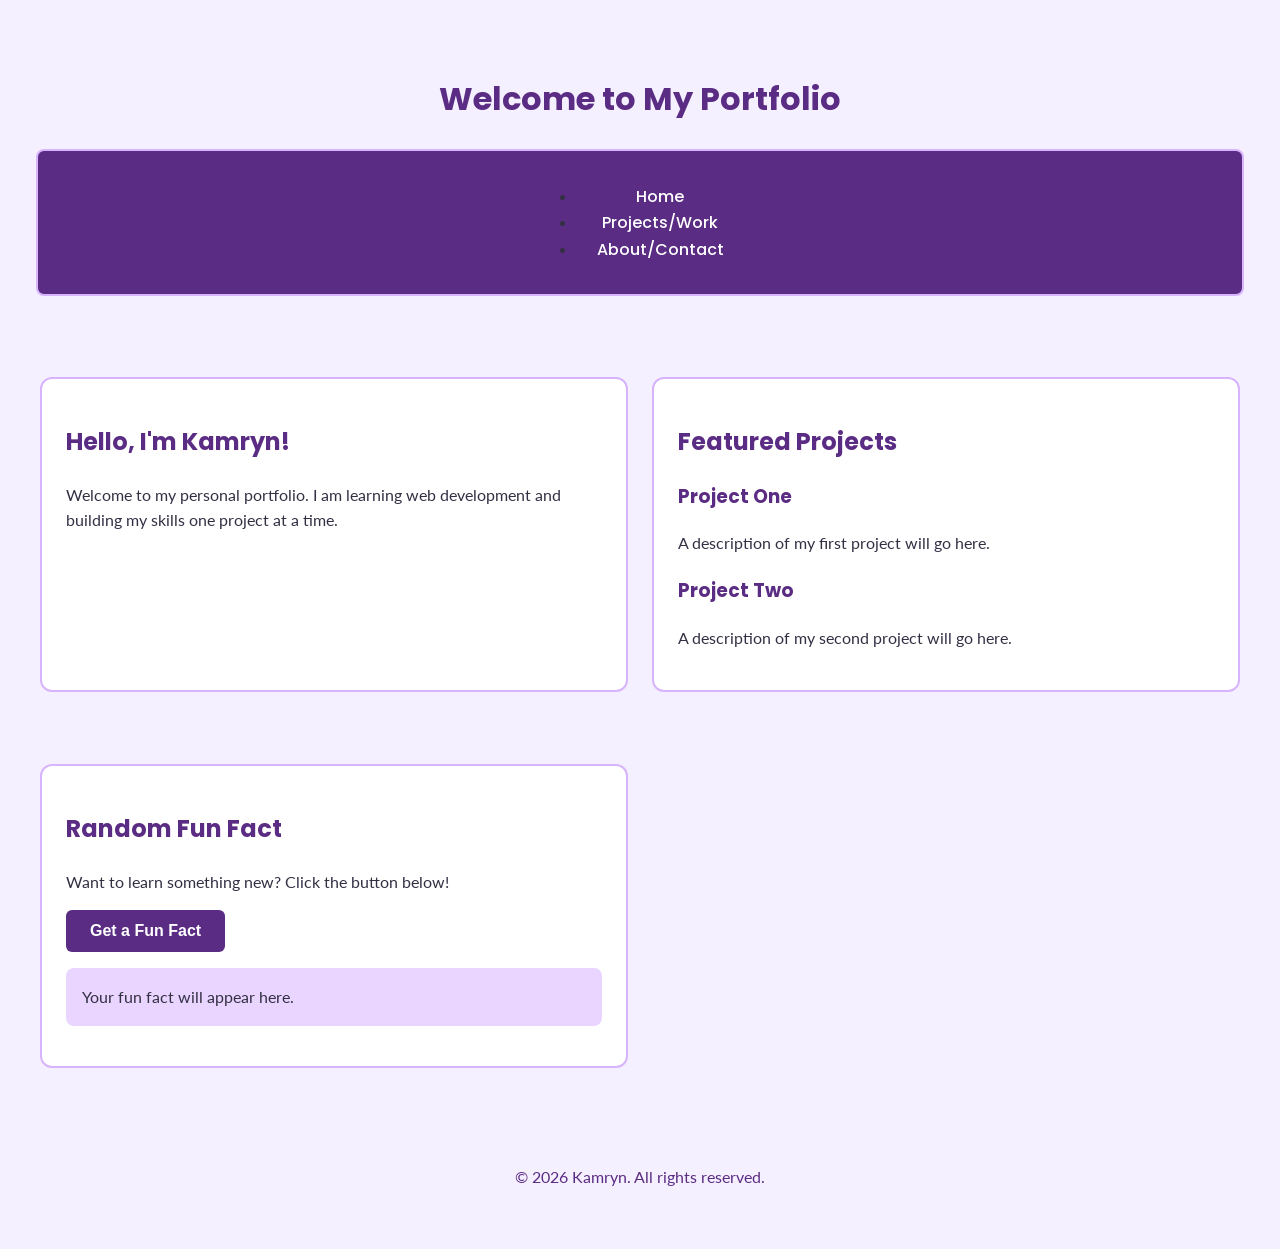
<file: index.html>
<!DOCTYPE html>
<html lang="en">
<head>
    <meta charset="UTF-8">
    <meta name="viewport" content="width=device-width, initial-scale=1.0">
    <title>Home | My Portfolio</title>
    <link rel="preconnect" href="https://fonts.googleapis.com">
<link rel="preconnect" href="https://fonts.gstatic.com" crossorigin>
<link href="https://fonts.googleapis.com/css2?family=Lato:wght@400;700&family=Poppins:wght@400;500;600;700&display=swap" rel="stylesheet">
    <link rel="stylesheet" href="style.css">
</head>
<body>
    <a class="skip-link" href="#main-content">Skip to main content</a>
    <header>
        <h1>Welcome to My Portfolio</h1>

        <nav aria-label="Main navigation">
            <ul>
                <li><a href="index.html">Home</a></li>
                <li><a href="projects.html">Projects/Work</a></li>
                <li><a href="about.html">About/Contact</a></li>
            </ul>
        </nav>
    </header>

    <main id="main-content">
        <section>
            <h2>Hello, I'm Kamryn!</h2>
            <p>
                Welcome to my personal portfolio.
                I am learning web development and building
                my skills one project at a time.
            </p>
        </section>

        <section>
            <h2>Featured Projects</h2>

            <article>
                <h3>Project One</h3>
                <p>A description of my first project will go here.</p>
            </article>

            <article>
                <h3>Project Two</h3>
                <p>A description of my second project will go here.</p>
            </article>
        </section>
        <section id="fun-fact-section">
    <h2>Random Fun Fact</h2>

    <p>Want to learn something new? Click the button below!</p>

    <button id="fact-button" type="button">
        Get a Fun Fact
    </button>

    <p id="fact-display" role="status">
        Your fun fact will appear here.
    </p>
</section>
    </main>

    <footer>
        <p>&copy; 2026 Kamryn. All rights reserved.</p>
    </footer>
    <script src="script.js"></script>
</body>
</html>
</file>
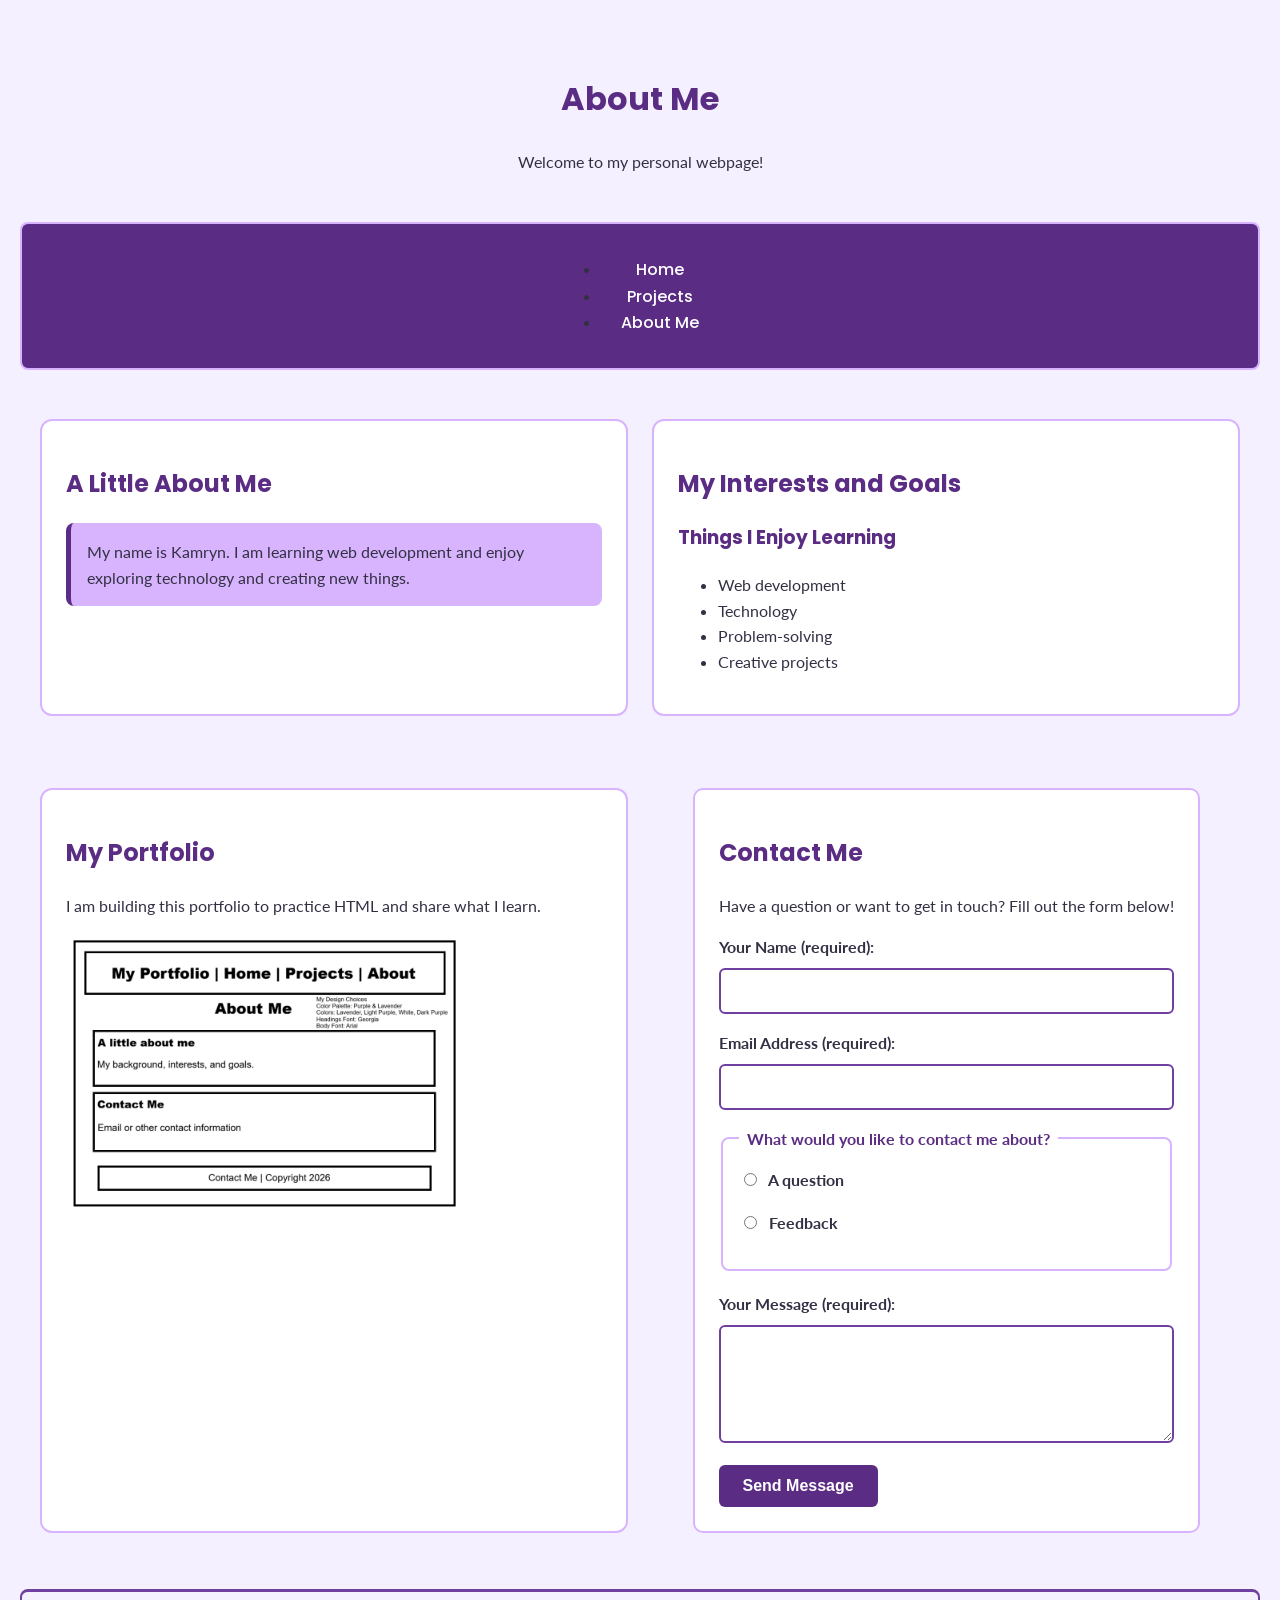
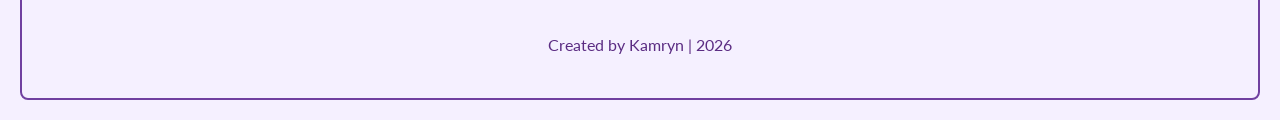
<file: about.html>
<!DOCTYPE html>
<html lang="en">
<head>
    <meta charset="UTF-8">
    <meta name="viewport" content="width=device-width, initial-scale=1.0">
    <title>About Me | My Portfolio</title>
    <link rel="preconnect" href="https://fonts.googleapis.com">
<link rel="preconnect" href="https://fonts.gstatic.com" crossorigin>
<link href="https://fonts.googleapis.com/css2?family=Lato:wght@400;700&family=Poppins:wght@400;500;600;700&display=swap" rel="stylesheet">
    <link rel="stylesheet" href="style.css">
</head>
<body>
<a class="skip-link" href="#main-content">Skip to main content</a>
    <header>
        <h1>About Me</h1>
        <p>Welcome to my personal webpage!</p>
    </header>

    <nav aria-label="Main navigation">
        <ul>
            <li><a href="index.html">Home</a></li>
            <li><a href="projects.html">Projects</a></li>
            <li><a href="about.html">About Me</a></li>
        </ul>
    </nav>

    <main id="main-content">
        <section>
            <h2>A Little About Me</h2>
           <p class="highlight">My name is Kamryn. I am learning web development and enjoy exploring technology and creating new things.</p>
        </section>

        <section>
            <h2>My Interests and Goals</h2>
            <article>
                <h3>Things I Enjoy Learning</h3>
                <ul>
                    <li>Web development</li>
                    <li>Technology</li>
                    <li>Problem-solving</li>
                    <li>Creative projects</li>
                </ul>
            </article>
        </section>

        <section>
            <h2>My Portfolio</h2>
            <p>
                I am building this portfolio to practice HTML
                and share what I learn.
            </p>
            <img
                src="about-contact-wireframe.png"
                alt="Wireframe sketch showing the planned layout of my about and contact webpage"
                width="400"
            >
        </section>

<section id="contact-form">
    <h2>Contact Me</h2>
    <p>Have a question or want to get in touch? Fill out the form below!</p>

    <form id="contact-validation" action="#" method="post">

        <div class="form-group">
            <label for="name">Your Name (required):</label>
<input type="text" id="name" name="name" required
       aria-describedby="name-error">
<p id="name-error" class="error-message" aria-live="polite"></p>
        </div>

        <div class="form-group">
            <label for="email">Email Address (required):</label>
<input type="email" id="email" name="email" required
       aria-describedby="email-error">
<p id="email-error" class="error-message" aria-live="polite"></p>
        </div>

        <fieldset>
            <legend>What would you like to contact me about?</legend>

            <div class="form-group">
                <label for="question">
                    <input type="radio" id="question" name="reason" value="question">
                    A question
                </label>
            </div>

            <div class="form-group">
                <label for="feedback">
                    <input type="radio" id="feedback" name="reason" value="feedback">
                    Feedback
                </label>
            </div>
        </fieldset>

        <div class="form-group">
            <label for="message">Your Message (required):</label>
<textarea id="message" name="message" rows="5" required
          aria-describedby="message-error"></textarea>
<p id="message-error" class="error-message" aria-live="polite"></p>
        </div>

        <button type="submit">Send Message</button>
<p id="form-success" role="status"></p>
    </form>
</section>
    </main>

   <footer id="contact">
    <p>Created by Kamryn | 2026</p>
</footer>
<script src="script.js"></script>
</body>
</html>
</file>
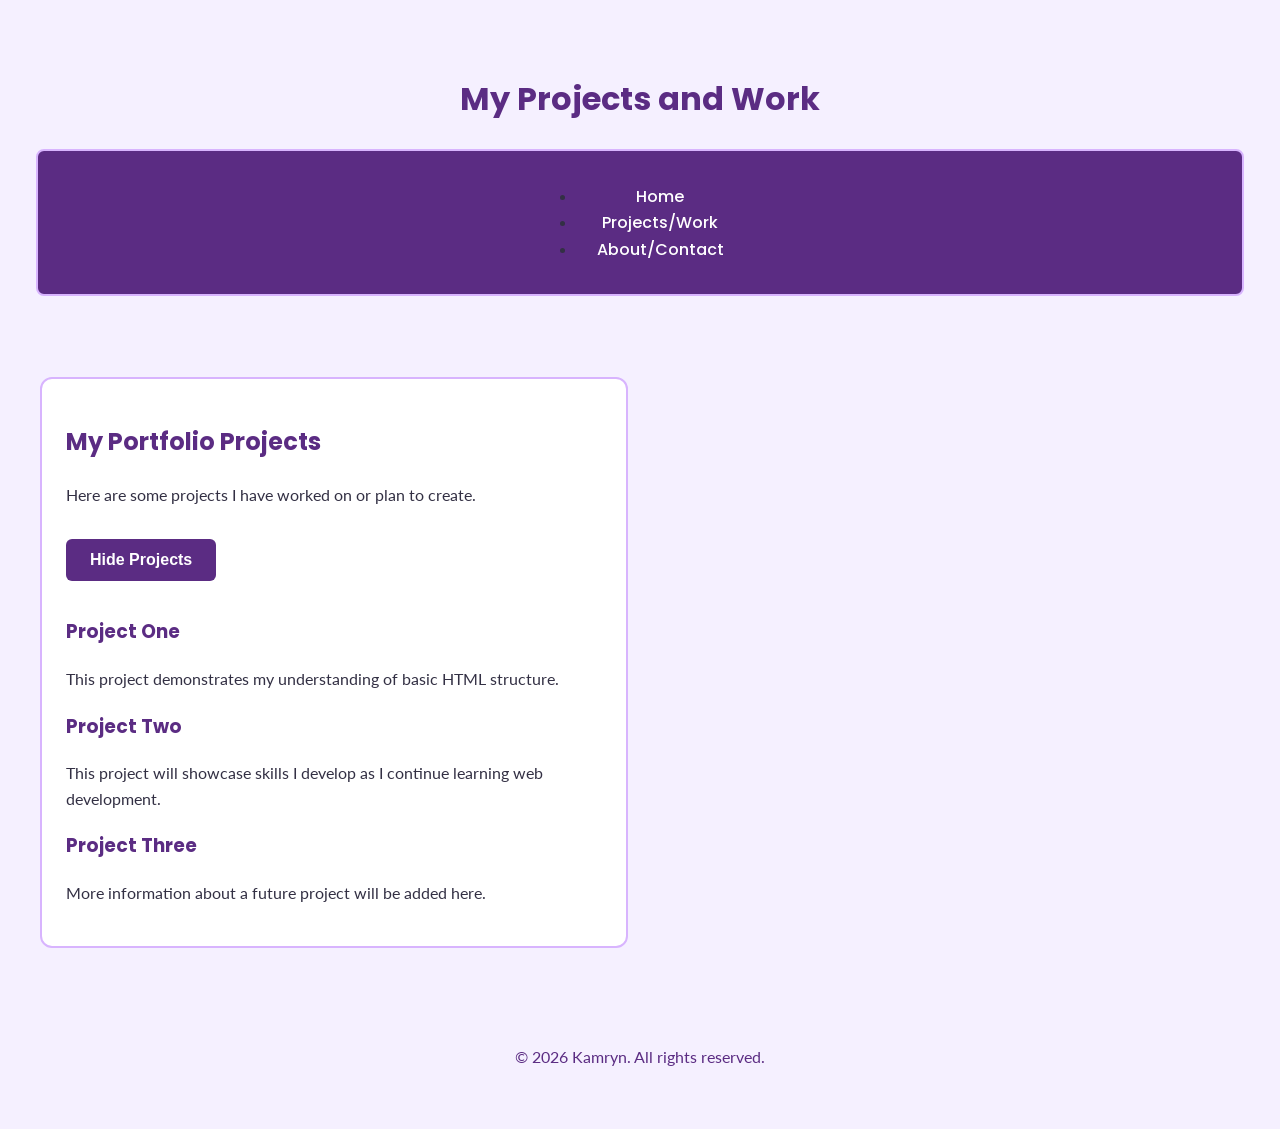
<file: projects.html>
<!DOCTYPE html>
<html lang="en">
<head>
    <meta charset="UTF-8">
    <meta name="viewport" content="width=device-width, initial-scale=1.0">
    <title>Projects | My Portfolio</title>
    <link rel="preconnect" href="https://fonts.googleapis.com">
<link rel="preconnect" href="https://fonts.gstatic.com" crossorigin>
<link href="https://fonts.googleapis.com/css2?family=Lato:wght@400;700&family=Poppins:wght@400;500;600;700&display=swap" rel="stylesheet">
    <link rel="stylesheet" href="style.css">
</head>
<body>
    <a class="skip-link" href="#main-content">Skip to main content</a>
    <header>
        <h1>My Projects and Work</h1>

        <nav aria-label="Main navigation">
            <ul>
                <li><a href="index.html">Home</a></li>
                <li><a href="projects.html">Projects/Work</a></li>
                <li><a href="about.html">About/Contact</a></li>
            </ul>
        </nav>
    </header>

    <main id="main-content">
        <section>
            <h2>My Portfolio Projects</h2>
            <p>
                Here are some projects I have worked on
                or plan to create.
            </p>
<button id="toggle-projects" type="button"
        aria-expanded="true"
        aria-controls="project-list">
    Hide Projects
</button>
<div id="project-list">
            <article>
                <h3>Project One</h3>
                <p>
                    This project demonstrates my understanding
                    of basic HTML structure.
                </p>
            </article>

            <article>
                <h3>Project Two</h3>
                <p>
                    This project will showcase skills I develop
                    as I continue learning web development.
                </p>
            </article>

            <article>
                <h3>Project Three</h3>
                <p>
                    More information about a future project
                    will be added here.
                </p>
            </article>
            </div>
        </section>
    </main>

    <footer>
        <p>&copy; 2026 Kamryn. All rights reserved.</p>
    </footer>
    <script src="script.js"></script>
</body>
</html>
</file>
<file: style.css>
/* Overall page style */
body {
    background-color: #F5F0FF;
    color: #333044;
    font-family: Arial, sans-serif;
    margin: 0;
    padding: 20px;
}

/* Main heading */
h1 {
    color: #5B2C83;
    text-align: center;
    margin-bottom: 20px;
}

/* Other headings */
h2, h3 {
    color: #7040A0;
    margin-top: 20px;
}

/* Navigation area */
nav {
    background-color: #5B2C83;
    padding: 15px;
    margin-bottom: 25px;
    border: 2px solid #D8B4FE;
    text-align: center;
}

/* Navigation links */
nav a {
    color: #FFFFFF;
    margin: 0 12px;
    text-decoration: none;
    font-weight: bold;
}

/* Content sections */
section {
    background-color: #FFFFFF;
    margin: 20px 0;
    padding: 20px;
    border: 2px solid #D8B4FE;
    border-radius: 10px;
}

/* Class selector */
.highlight {
    background-color: #E9D5FF;
    padding: 10px;
    border-left: 5px solid #5B2C83;
}

/* ID selector */
#contact {
    margin-top: 25px;
    padding: 15px;
    border: 2px solid #7040A0;
    border-radius: 8px;
}

/* Footer */
footer {
    text-align: center;
    margin-top: 30px;
    padding: 15px;
    color: #5B2C83;
}

/* Responsive layout for Homework 3 */

/* Use border-box sizing to help prevent overflow */
* {
    box-sizing: border-box;
}

/* Keep images inside their containers */
img {
    max-width: 100%;
    height: auto;
}

/* Multi-column layout using CSS Grid */
main {
    display: grid;
    grid-template-columns: repeat(2, minmax(0, 1fr));
    gap: 20px;
    width: 100%;
    max-width: 1200px;
    margin: 0 auto;
}

/* Keep each section from overflowing its grid column */
main > section {
    min-width: 0;
}

/* Make navigation links wrap when needed */
nav {
    display: flex;
    flex-wrap: wrap;
    justify-content: center;
    align-items: center;
    gap: 12px;
}

/* Tablet layout: one column at 768px and below */
@media (max-width: 768px) {
    main {
        grid-template-columns: 1fr;
        gap: 16px;
    }

    body {
        padding: 16px;
    }

    nav a {
        margin: 4px;
    }
}

/* Mobile layout: smaller spacing at 320px and below */
@media (max-width: 480px) {
    body {
        padding: 10px;
    }

    nav {
        padding: 10px;
        gap: 8px;
    }

    nav a {
        margin: 2px;
        overflow-wrap: anywhere;
    }

    section {
        padding: 14px;
        margin: 12px 0;
    }

    h1 {
        font-size: 1.6rem;
        overflow-wrap: anywhere;
    }
}

/* ==================================
   PORTFOLIO DESIGN SYSTEM
   ================================== */

/* Color palette and spacing */
:root {
    --color-background: #F5F0FF;
    --color-primary: #5B2C83;
    --color-secondary: #D8B4FE;
    --color-accent: #7040A0;
    --color-white: #FFFFFF;
    --color-text: #333044;

    --space-1: 8px;
    --space-2: 16px;
    --space-3: 24px;
    --space-4: 32px;
    --space-5: 40px;
}

/* General page styling */
body {
    background-color: var(--color-background);
    color: var(--color-text);
    font-family: "Lato", sans-serif;
    line-height: 1.6;
}

/* Heading fonts */
h1, h2, h3 {
    font-family: "Poppins", sans-serif;
    color: var(--color-primary);
}

/* Main page heading */
h1 {
    margin-bottom: var(--space-3);
}

/* Content sections */
section {
    margin: var(--space-3) 0;
    padding: var(--space-3);
    border: 2px solid var(--color-secondary);
    border-radius: 12px;
    background-color: var(--color-white);
}

/* Highlighted content */
.highlight {
    background-color: var(--color-secondary);
    padding: var(--space-2);
    border-radius: 8px;
}

/* Contact footer */
#contact {
    margin-top: var(--space-4);
    padding: var(--space-3);
    border-top: 3px solid var(--color-accent);
}

/* ==================================
   PORTFOLIO LAYOUT
   ================================== */

/* Header layout */
header {
    text-align: center;
    padding: var(--space-4) var(--space-2);
}

/* Navigation using Flexbox */
nav {
    display: flex;
    flex-wrap: wrap;
    justify-content: center;
    align-items: center;
    gap: var(--space-2);
    background-color: var(--color-primary);
    padding: var(--space-2);
    border-radius: 8px;
}

/* Navigation links */
nav a {
    color: var(--color-white);
    text-decoration: none;
    font-family: "Poppins", sans-serif;
    font-weight: 500;
    padding: var(--space-1);
}

/* Navigation hover effect */
nav a:hover {
    color: var(--color-secondary);
}

/* Main content using CSS Grid */
main {
    display: grid;
    grid-template-columns: repeat(2, minmax(0, 1fr));
    gap: var(--space-3);
    max-width: 1200px;
    width: 100%;
    margin: 0 auto;
}

/* Prevent content from overflowing */
main > section {
    min-width: 0;
}

/* Footer styling */
footer {
    text-align: center;
    padding: var(--space-3);
    margin-top: var(--space-4);
}

/* Keep images responsive */
img {
    max-width: 100%;
    height: auto;
    display: block;
}
/* ==================================
   RESPONSIVE DESIGN
   ================================== */

/* Tablet screens */
@media (max-width: 768px) {
    main {
        grid-template-columns: 1fr;
    }

    body {
        padding: 16px;
    }

    nav {
        gap: 8px;
    }
}

/* Small mobile screens */
@media (max-width: 480px) {
    body {
        padding: 8px;
    }

    header {
        padding: 16px 8px;
    }

    section {
        padding: 16px;
    }

    h1 {
        font-size: 1.6rem;
    }

    nav a {
        padding: 4px;
    }
}
/* Accessibility improvements */

/* Skip link */
.skip-link {
    position: absolute;
    top: -100px;
    left: 8px;
    background-color: #5B2C83;
    color: #FFFFFF;
    padding: 12px 16px;
    z-index: 1000;
    border-radius: 8px;
}

/* Show skip link when focused */
.skip-link:focus {
    top: 8px;
}

/* Visible keyboard focus */
a:focus-visible {
    outline: 3px solid #7040A0;
    outline-offset: 4px;
}

/* Contact form styling */

#contact-form {
    background-color: #FFFFFF;
    padding: 24px;
    margin: 24px auto;
    border: 2px solid #D8B4FE;
    border-radius: 10px;
    max-width: 600px;
}

#contact-form label {
    display: block;
    color: #333044;
    font-weight: bold;
    margin-bottom: 8px;
}

#contact-form input,
#contact-form textarea {
    width: 100%;
    padding: 12px;
    margin-bottom: 16px;
    border: 2px solid #7040A0;
    border-radius: 6px;
    font-family: Arial, sans-serif;
    font-size: 16px;
    color: #333044;
}

#contact-form fieldset {
    border: 2px solid #D8B4FE;
    border-radius: 8px;
    padding: 16px;
    margin-bottom: 20px;
}

#contact-form legend {
    color: #5B2C83;
    font-weight: bold;
    padding: 0 8px;
}

#contact-form input[type="radio"] {
    width: auto;
    margin-right: 8px;
}

#contact-form button {
    background-color: #5B2C83;
    color: #FFFFFF;
    padding: 12px 24px;
    border: none;
    border-radius: 6px;
    font-size: 16px;
    font-weight: bold;
    cursor: pointer;
}

#contact-form button:hover {
    background-color: #7040A0;
}

#contact-form input:focus-visible,
#contact-form textarea:focus-visible,
#contact-form button:focus-visible {
    outline: 3px solid #7040A0;
    outline-offset: 3px;
}

#contact-form input:focus:invalid,
#contact-form textarea:focus:invalid {
    border: 2px solid #B42318;
}

/* Show and hide projects button */

#toggle-projects {
    background-color: #5B2C83;
    color: #FFFFFF;
    padding: 12px 24px;
    border: none;
    border-radius: 6px;
    font-size: 16px;
    font-weight: bold;
    cursor: pointer;
    margin: 16px 0;
}

#toggle-projects:hover {
    background-color: #7040A0;
}

#toggle-projects:focus-visible {
    outline: 3px solid #7040A0;
    outline-offset: 4px;
}
/* Accessible form error messages */

#contact-form .error-message {
    color: #B42318;
    font-size: 14px;
    font-weight: bold;
    margin: 0 0 16px;
}

#contact-form .error-message:empty {
    margin: 0;
}

#contact-form [aria-invalid="true"] {
    border: 2px solid #B42318;
}
/* Form validation success message */

#form-success {
    color: #166534;
    font-weight: bold;
    margin-top: 16px;
}

#form-success:empty {
    margin: 0;
}
/* Random Fun Fact styling */

#fact-button {
    background-color: #5B2C83;
    color: #FFFFFF;
    padding: 12px 24px;
    border: none;
    border-radius: 6px;
    font-size: 16px;
    font-weight: bold;
    cursor: pointer;
}

#fact-button:hover {
    background-color: #7040A0;
}

#fact-button:focus-visible {
    outline: 3px solid #7040A0;
    outline-offset: 4px;
}

#fact-display {
    background-color: #E9D5FF;
    color: #333044;
    padding: 16px;
    margin-top: 16px;
    border-radius: 8px;
    line-height: 1.6;
}
</file>
